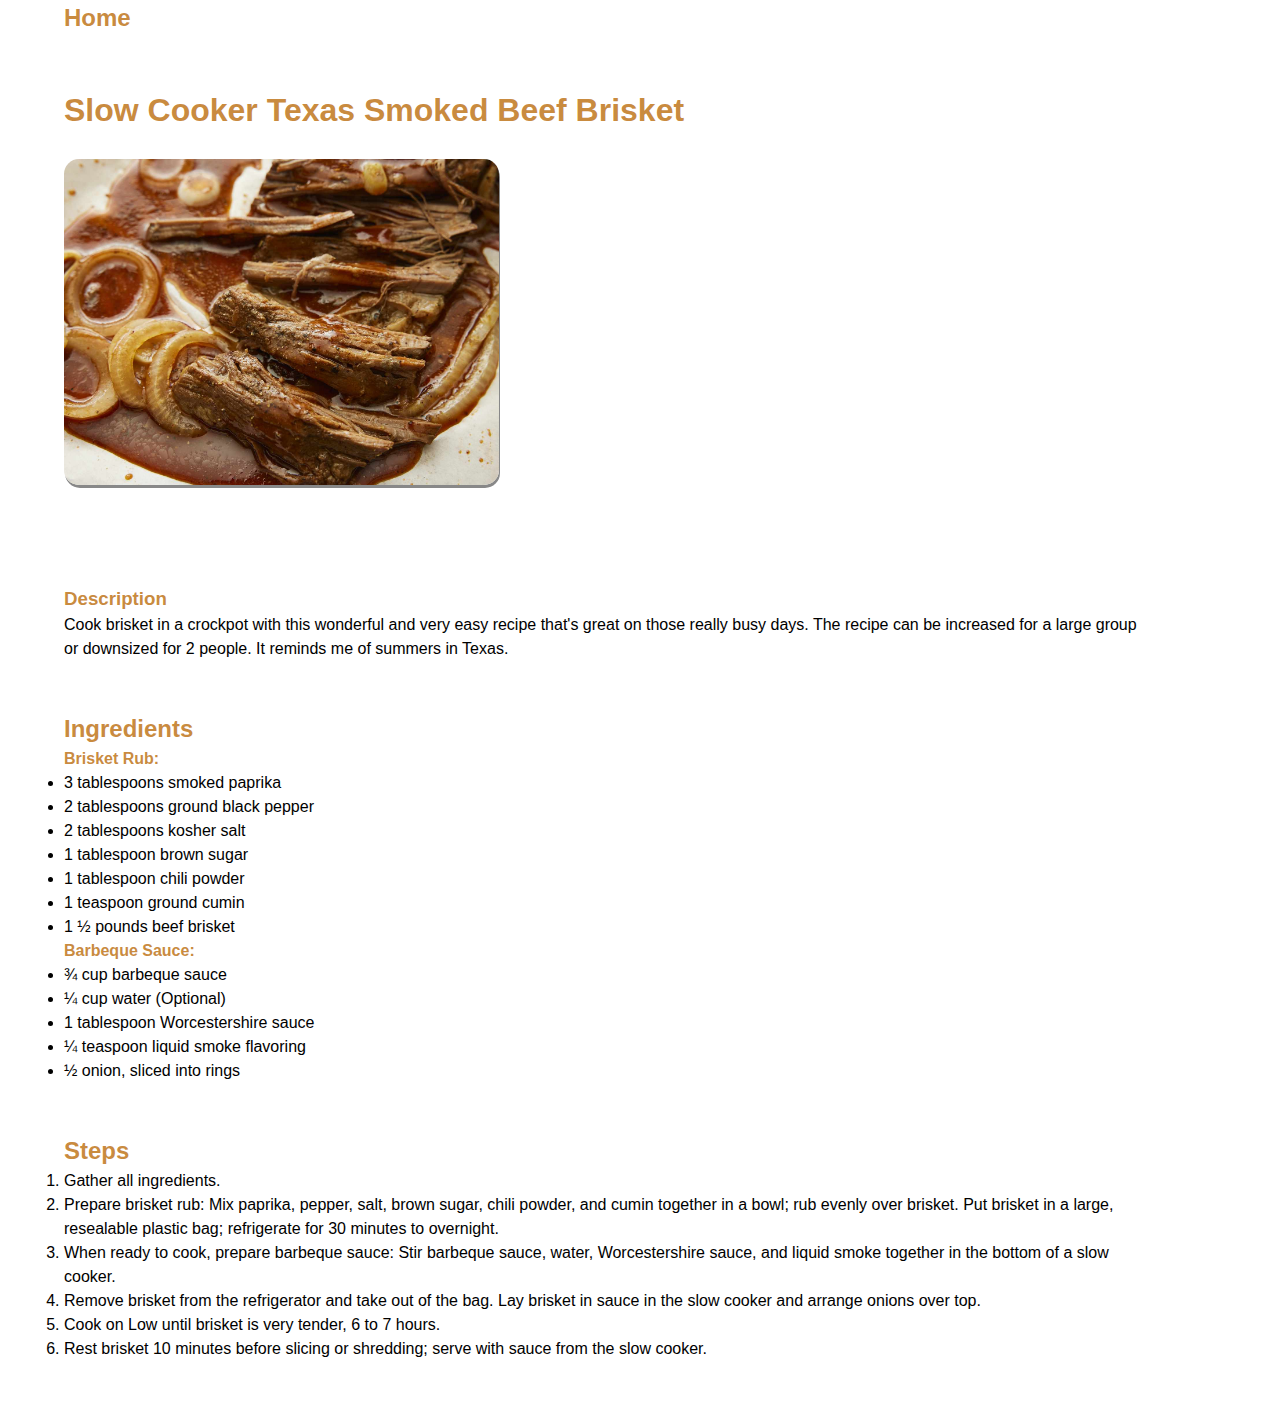
<file: recipes/brisket.html>
<!DOCTYPE html>
<html lang="en">
<head>
    <meta charset="UTF-8">
    <meta name="viewport" content="width=device-width, initial-scale=1.0">
    <title>Slow Cooker Texas Smoked Beef Brisket Recipe</title>
    <link rel="stylesheet" href="../styles.css">
</head>
<body class="dish-body">
    <header><a href="../index.html" style="font-size:x-large; text-decoration: none; font-weight: bold;"><strong>Home</strong></a></header>
    <h1>Slow Cooker Texas Smoked Beef Brisket</h1>
    <img class="dish-image" src="../images/brisket.jpg" alt="a closeup image of a smoked beef brisket dish">
    <h3>Description</h3>
    <p>Cook brisket in a crockpot with this wonderful and very easy recipe that's great on those really busy days. The recipe can be increased for a large group or downsized for 2 people. It reminds me of summers in Texas.</p>
    <h2>Ingredients</h2>
    <div>
        <strong>Brisket Rub:</strong>
        <ul>
            <li>3 tablespoons smoked paprika</li>
            <li>2 tablespoons ground black pepper</li>
            <li>2 tablespoons kosher salt</li>
            <li>1 tablespoon brown sugar</li>
            <li>1 tablespoon chili powder</li>
            <li>1 teaspoon ground cumin</li>
            <li>1 ½ pounds beef brisket</li>
        </ul>
    </div>

    <div>
        <strong>Barbeque Sauce:</strong>
        <ul>
            <li>¾ cup barbeque sauce</li>
            <li>¼ cup water (Optional)</li>
            <li>1 tablespoon Worcestershire sauce</li>
            <li>¼ teaspoon liquid smoke flavoring</li>
            <li>½ onion, sliced into rings</li>
        </ul>
    </div>

    <h2>Steps</h2>
    <ol>
        <li>Gather all ingredients.</li>
        <li>Prepare brisket rub: Mix paprika, pepper, salt, brown sugar, chili powder, and cumin together in a bowl; rub evenly over brisket. Put brisket in a large, resealable plastic bag; refrigerate for 30 minutes to overnight.</li>
        <li>When ready to cook, prepare barbeque sauce: Stir barbeque sauce, water, Worcestershire sauce, and liquid smoke together in the bottom of a slow cooker.</li>
        <li>Remove brisket from the refrigerator and take out of the bag. Lay brisket in sauce in the slow cooker and arrange onions over top.</li>
        <li>Cook on Low until brisket is very tender, 6 to 7 hours.</li>
        <li>Rest brisket 10 minutes before slicing or shredding; serve with sauce from the slow cooker.</li>
    </ol>
</body>
</html>
</file>
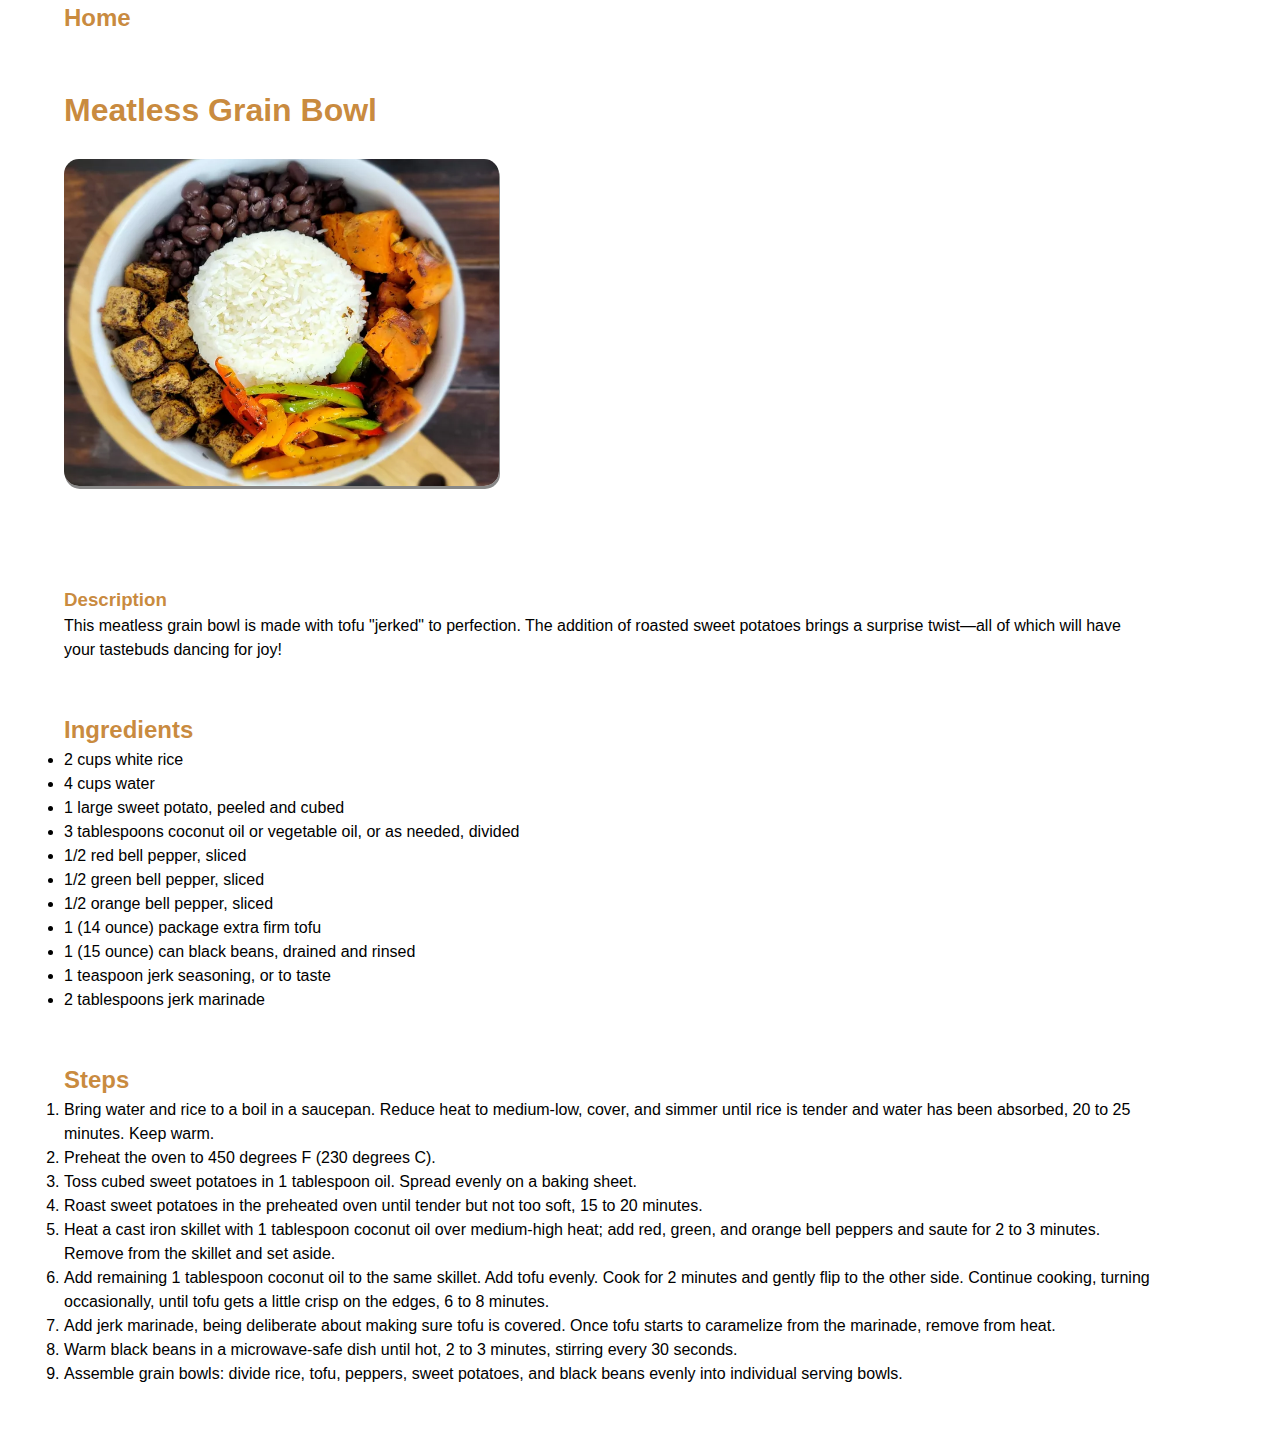
<file: recipes/meatless.html>
<!DOCTYPE html>
<html lang="en">
<head>
    <meta charset="UTF-8">
    <meta name="viewport" content="width=device-width, initial-scale=1.0">
    <title>Meatless Grain Bowl Recipe</title>
    <link rel="stylesheet" href="../styles.css">
</head>
<body class="dish-body">
    <header><a href="../index.html" style="font-size:x-large; text-decoration: none;"><strong>Home</strong></a></header>
    <h1>Meatless Grain Bowl</h1>
    <img class="dish-image" src="../images/meatless.webp" alt="an image of meatless grain bowl recipe" height="300" width="400">
    <h3>Description</h3>
    <p>This meatless grain bowl is made with tofu "jerked" to perfection. The addition of roasted sweet potatoes brings a surprise twist—all of which will have your tastebuds dancing for joy!</p>
    <h2>Ingredients</h2>
    <ul>
        <li>2 cups white rice</li>
        <li>4 cups water</li>
        <li>1 large sweet potato, peeled and cubed</li>
        <li>3 tablespoons coconut oil or vegetable oil, or as needed, divided</li>
        <li>1/2 red bell pepper, sliced</li>
        <li>1/2 green bell pepper, sliced</li>
        <li>1/2 orange bell pepper, sliced</li>
        <li>1 (14 ounce) package extra firm tofu</li>
        <li>1 (15 ounce) can black beans, drained and rinsed</li>
        <li>1 teaspoon jerk seasoning, or to taste</li>
        <li>2 tablespoons jerk marinade</li>
    </ul>
    <h2>Steps</h2>
    <ol>
        <li>Bring water and rice to a boil in a saucepan. Reduce heat to medium-low, cover, and simmer until rice is tender and water has been absorbed, 20 to 25 minutes. Keep warm.</li>
        <li>Preheat the oven to 450 degrees F (230 degrees C).</li>
        <li>Toss cubed sweet potatoes in 1 tablespoon oil. Spread evenly on a baking sheet.</li>
        <li>Roast sweet potatoes in the preheated oven until tender but not too soft, 15 to 20 minutes.</li>
        <li>Heat a cast iron skillet with 1 tablespoon coconut oil over medium-high heat; add red, green, and orange bell peppers and saute for 2 to 3 minutes. Remove from the skillet and set aside.</li>
        <li>Add remaining 1 tablespoon coconut oil to the same skillet. Add tofu evenly. Cook for 2 minutes and gently flip to the other side. Continue cooking, turning occasionally, until tofu gets a little crisp on the edges, 6 to 8 minutes.</li>
        <li>Add jerk marinade, being deliberate about making sure tofu is covered. Once tofu starts to caramelize from the marinade, remove from heat.</li>
        <li>Warm black beans in a microwave-safe dish until hot, 2 to 3 minutes, stirring every 30 seconds.</li>
        <li>Assemble grain bowls: divide rice, tofu, peppers, sweet potatoes, and black beans evenly into individual serving bowls.</li>
    </ol>
</body>
</html>
</file>
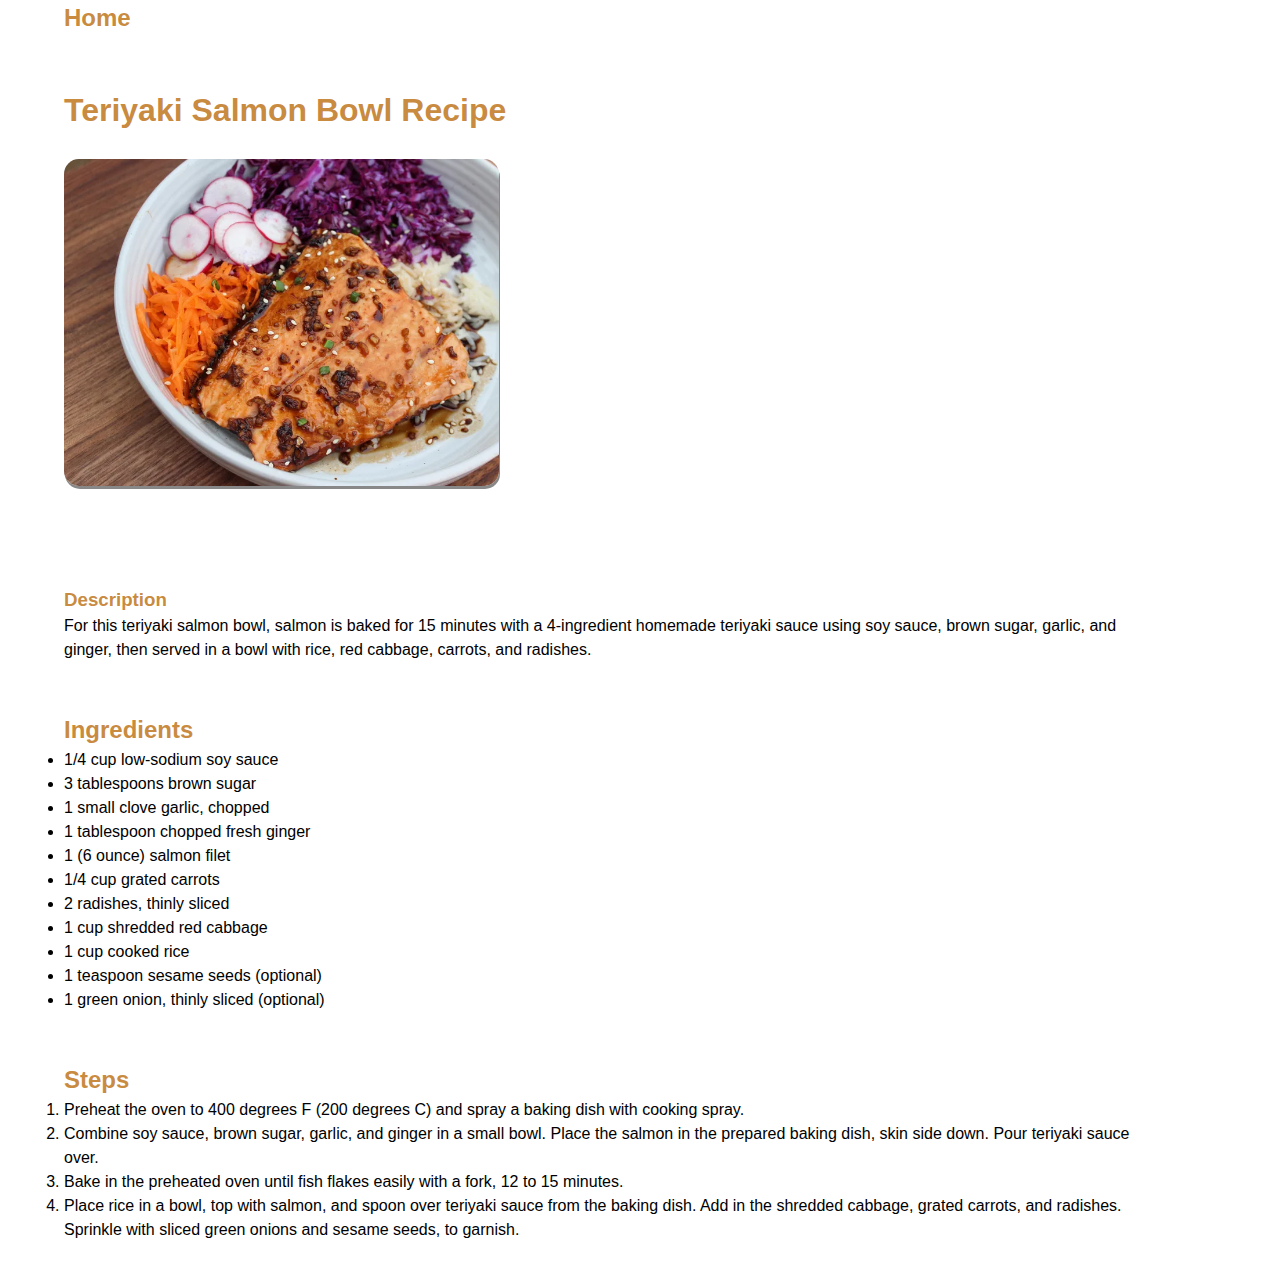
<file: recipes/teriyaki.html>
<!DOCTYPE html>
<html lang="en">
<head>
    <meta charset="UTF-8">
    <meta name="viewport" content="width=device-width, initial-scale=1.0">
    <title>Teriyaki Salmon Bowl</title>
    <link rel="stylesheet" href="../styles.css">
</head>
<body class="dish-body">
    <header><a href="../index.html" style="font-size:x-large; text-decoration: none; font-weight: bold;"><strong>Home</strong></a></header>
    <h1>Teriyaki Salmon Bowl Recipe</h1>
    <img class="dish-image" src="../images/teriyaki.webp" alt="an image of teriyaki salmon dish in a bowl">
    <h3>Description</h3>
    <p>For this teriyaki salmon bowl, salmon is baked for 15 minutes with a 4-ingredient homemade teriyaki sauce using soy sauce, brown sugar, garlic, and ginger, then served in a bowl with rice, red cabbage, carrots, and radishes.</p>
    <h2>Ingredients</h2>
    <div>
        <ul>
            <li>1/4 cup low-sodium soy sauce</li>
            <li>3 tablespoons brown sugar</li>
            <li>1 small clove garlic, chopped</li>
            <li>1 tablespoon chopped fresh ginger</li>
            <li>1 (6 ounce) salmon filet</li>
            <li>1/4 cup grated carrots</li>
            <li>2 radishes, thinly sliced</li>
            <li>1 cup shredded red cabbage</li>
            <li>1 cup cooked rice</li>
            <li>1 teaspoon sesame seeds (optional)</li>
            <li>1 green onion, thinly sliced (optional)</li>
        </ul>
    </div>
    
    <div>
        <h2>Steps</h2>
        <ol>
            <li>Preheat the oven to 400 degrees F (200 degrees C) and spray a baking dish with cooking spray.</li>
            <li>Combine soy sauce, brown sugar, garlic, and ginger in a small bowl. Place the salmon in the prepared baking dish, skin side down. Pour teriyaki sauce over.</li>
            <li>Bake in the preheated oven until fish flakes easily with a fork, 12 to 15 minutes.</li>
            <li>Place rice in a bowl, top with salmon, and spoon over teriyaki sauce from the baking dish. Add in the shredded cabbage, grated carrots, and radishes. Sprinkle with sliced green onions and sesame seeds, to garnish.</li>
        </ol>
    </div>
</body>
</html>
</file>
<file: styles.css>
* {
    box-sizing: border-box;
    padding: 0;
    margin: 0;
    font-family: 'Franklin Gothic Medium', 'Arial Narrow', Arial, sans-serif;
}

:root {
    --textcolor: #bd7113d5;
}

.odin-recipes {
    text-align: center;
    margin: 25px;
    margin-top: 100px;
    margin-bottom: 100px;
    font-size: 4em;
    font-family: Verdana, Geneva, Tahoma, sans-serif;
    color: var(--textcolor);
    text-transform: uppercase;
}

.recipe-list {
    justify-content: space-evenly;
    display: flex;
    flex-direction: row;
    align-items: center;
    text-decoration: none;
    list-style-type: none;
    flex-wrap: wrap;
}

.recipe-list li a {
    text-decoration: none;
    color: var(--textcolor);
    flex-direction: column;
    align-items: center;
}



.recipe-list li a p {
    padding-bottom: 10px;
    font-size: 1.2rem;
    font-weight: 700;
    text-align: center;
}

.recipe-list li a p:hover {
    color: blue;
    cursor: pointer;
}


.recipe-list-image {
    border-radius: 15px;
    width: 300px;
    height: 200px;
    margin: 15px auto;
    box-shadow: 1px 3px  #888888;
    transition: all 0.1s ease-in;
}

.recipe-list-image:hover {
    transform: scale(1.1);
    cursor: pointer;
}

header a {
    color: var(--textcolor);
}

header a strong:hover {
    color: blue;
}

.dish-body {
    text-align: left;
    padding-left: 5%;
    padding-right: 10vw;
    line-height: 1.5;
    word-wrap: break-word;
}

h1 {
    margin-top: 50px;
    color: var(--textcolor);
}

h2 {
    padding-top: 50px;
    color: var(--textcolor);
}

h3,
strong {
    color: var(--textcolor);
}


.dish-image {
    border-radius: 15px;
    width: 40%;
    display: block;
    margin-top: 25px;
    margin-bottom: 100px;
    height: auto;
    box-shadow: 1px 3px  #888888;
}


ol {
    margin-bottom: 5vh;
}
</file>
